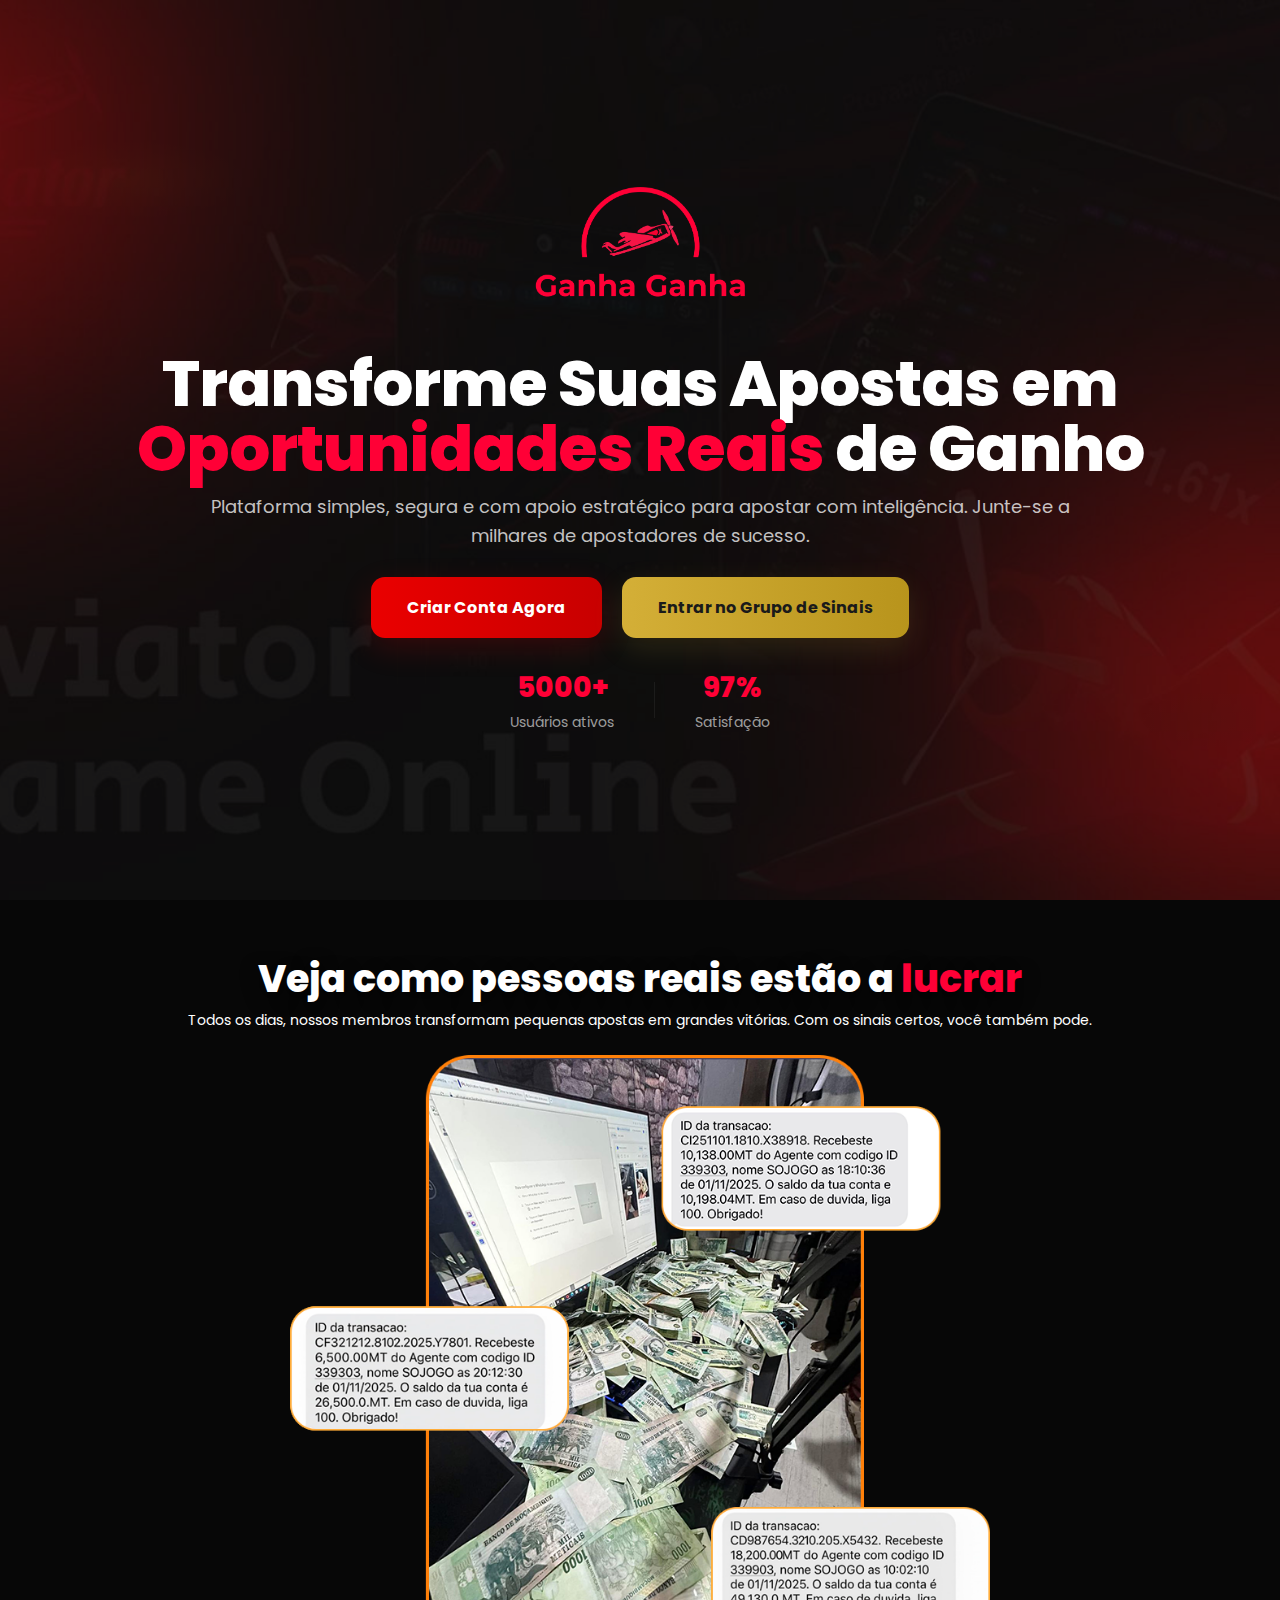
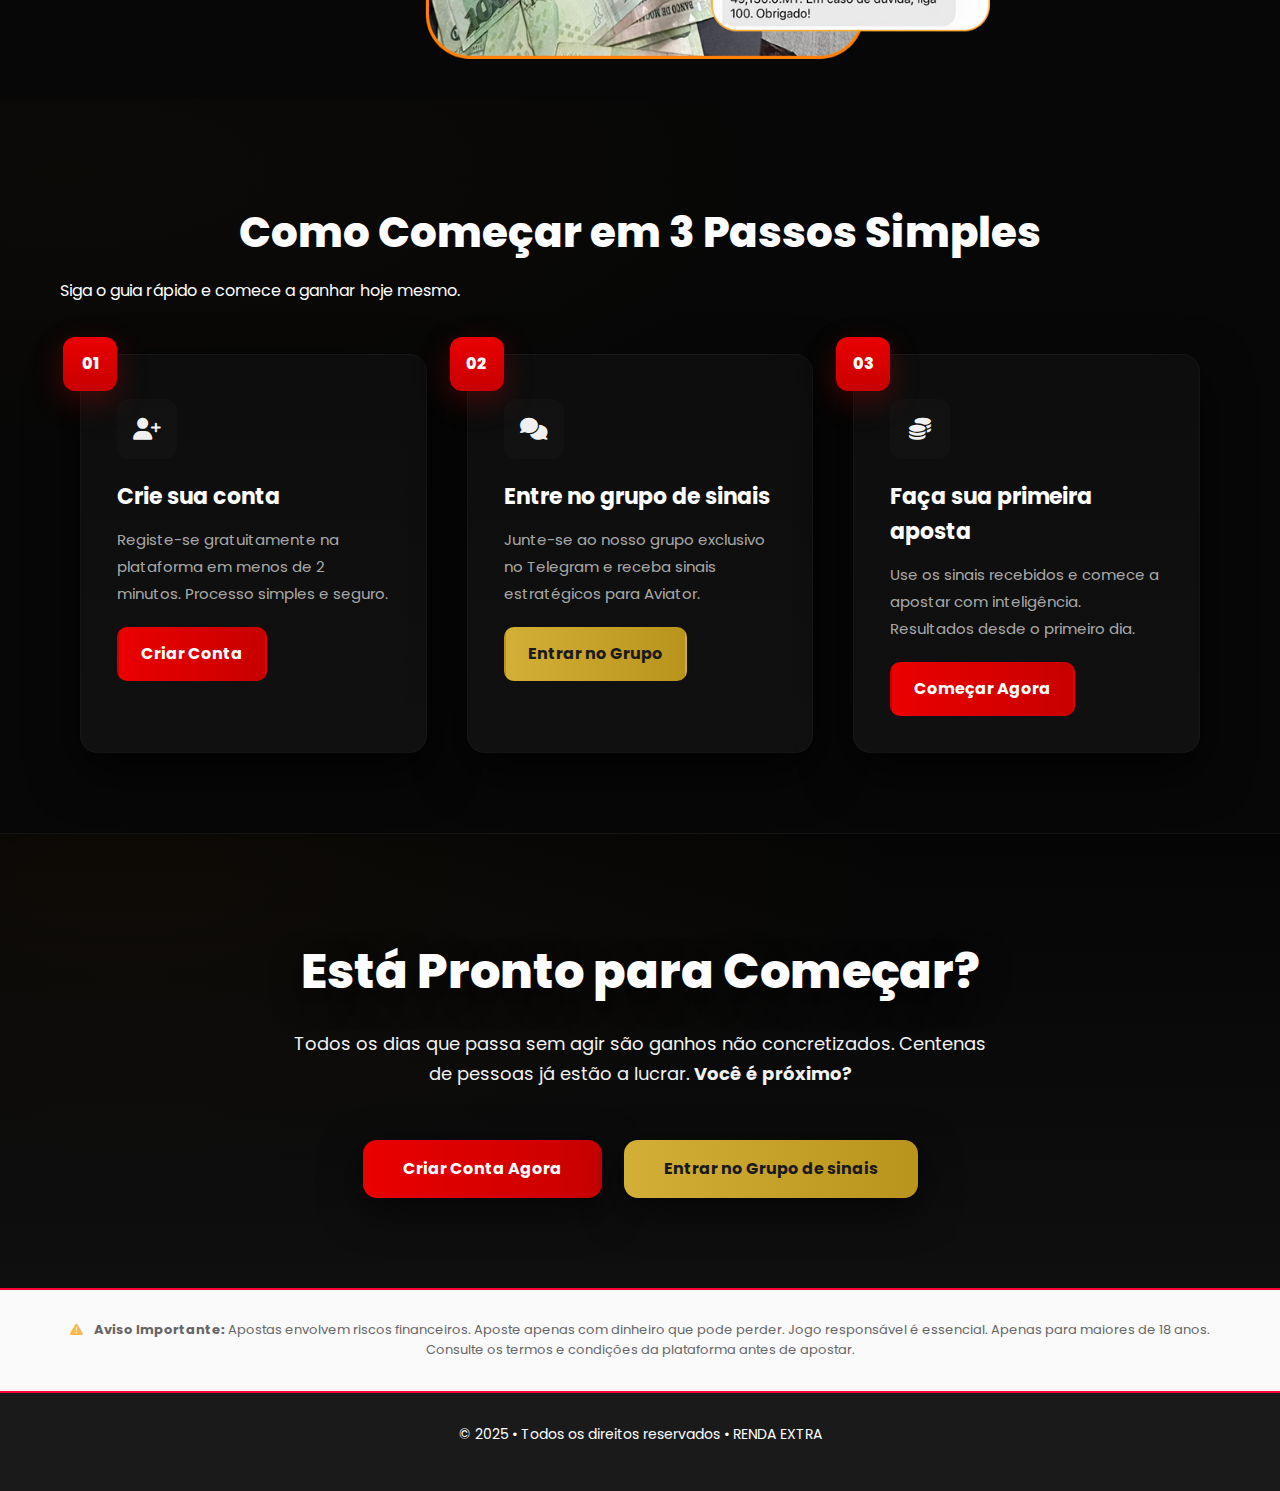
<file: index.html>
<!DOCTYPE html>
<html lang="pt-PT">
  <head>
    <meta charset="UTF-8" />
    <meta name="viewport" content="width=device-width, initial-scale=1.0" />
    <title>Ganha Ganha</title>
    <link rel="stylesheet" href="Assets/css/styles.css" />
    <link
      href="https://fonts.googleapis.com/css2?family=Poppins:wght@400;600;700;800&display=swap"
      rel="stylesheet"
    />
    <!-- Font Awesome for step icons -->
    <link
      rel="stylesheet"
      href="https://cdnjs.cloudflare.com/ajax/libs/font-awesome/6.4.0/css/all.min.css"
    />
  </head>
  <body>
    <!-- ============== SECTION 1: HERO ============== -->
    <section class="hero">
      <div class="container hero-inner">
        <div class="hero-top">
          <div class="hero-logo" aria-hidden="true">
            <img src="Assets/img/logo.png" alt="Renda Extra" />
          </div>
        </div>

        <h1 class="hero-headline">
          Transforme Suas Apostas em
          <span class="accent-text">Oportunidades Reais</span> de Ganho
        </h1>

        <p class="hero-subheadline">
          Plataforma simples, segura e com apoio estratégico para apostar com
          inteligência. Junte-se a milhares de apostadores de sucesso.
        </p>

        <div class="hero-ctas">
          <a
            href="https://media1.placard.co.mz/redirect.aspx?pid=6384&bid=1514"
            class="btn btn-hero-primary"
            target="_blank"
            >Criar Conta Agora</a
          >
          <a
            href="https://t.me/+aVhLpzeFoTkyZjM8"
            class="btn btn-hero-secondary"
            target="_blank"
            >Entrar no Grupo de Sinais</a
          >
        </div>

        <div class="hero-stats">
          <div class="stat-item">
            <div class="stat-number">5000+</div>
            <div class="stat-label">Usuários ativos</div>
          </div>
          <div class="divider" aria-hidden="true"></div>
          <div class="stat-item">
            <div class="stat-number">97%</div>
            <div class="stat-label">Satisfação</div>
          </div>
        </div>
      </div>
    </section>

    <!-- ============== SECTION 2: VÍDEO / GANHOS ============== -->
    <section class="video-section">
      <div class="container">
        <h2 class="section-title">
          Veja como pessoas reais estão a
          <span class="accent-text">lucrar</span>
        </h2>
        <p class="section-subtitle">
          Todos os dias, nossos membros transformam pequenas apostas em grandes
          vitórias. Com os sinais certos, você também pode.
        </p>

        <img
          src="Assets/img/money.png"
          alt="Ganhos"
          class="vertical-image full-image"
        />
      </div>
    </section>

    <!-- ============== SECTION 3: PASSO A PASSO ============== -->
    <section class="steps-section" id="como-comezar">
      <div class="container">
        <h2 class="section-title">Como Começar em 3 Passos Simples</h2>
        <p class="section-subtitle">
          Siga o guia rápido e comece a ganhar hoje mesmo.
        </p>

        <div class="steps-grid">
          <!-- PASSO 1 -->
          <div class="step-card">
            <div class="step-badge">01</div>
            <div class="step-icon"><i class="fas fa-user-plus"></i></div>
            <h3>Crie sua conta</h3>
            <p>
              Registe-se gratuitamente na plataforma em menos de 2 minutos.
              Processo simples e seguro.
            </p>
            <a
              href="https://media1.placard.co.mz/redirect.aspx?pid=6384&bid=1514"
              class="btn btn-gradient-gold"
              target="_blank"
            >
              Criar Conta
            </a>
          </div>

          <!-- PASSO 2 -->
          <div class="step-card">
            <div class="step-badge">02</div>
            <div class="step-icon"><i class="fas fa-comments"></i></div>
            <h3>Entre no grupo de sinais</h3>
            <p>
              Junte-se ao nosso grupo exclusivo no Telegram e receba sinais
              estratégicos para Aviator.
            </p>
            <a
              href="https://t.me/+aVhLpzeFoTkyZjM8"
              class="btn btn-gradient-green"
              target="_blank"
            >
              Entrar no Grupo
            </a>
          </div>

          <!-- PASSO 3 -->
          <div class="step-card">
            <div class="step-badge">03</div>
            <div class="step-icon"><i class="fas fa-coins"></i></div>
            <h3>Faça sua primeira aposta</h3>
            <p>
              Use os sinais recebidos e comece a apostar com inteligência.
              Resultados desde o primeiro dia.
            </p>
            <a
              href="https://media1.placard.co.mz/redirect.aspx?pid=6384&bid=1514"
              class="btn btn-gradient-gold"
              target="_blank"
            >
              Começar Agora
            </a>
          </div>
        </div>
      </div>
    </section>

    <!-- ============== SECTION 6: CTA FINAL ============== -->
    <section class="final-cta" id="cta-final">
      <div class="container">
        <h2>Está Pronto para Começar?</h2>
        <p class="urgency-text">
          Todos os dias que passa sem agir são ganhos não concretizados.
          Centenas de pessoas já estão a lucrar.
          <strong>Você é próximo?</strong>
        </p>

        <div class="final-buttons">
          <a
            href="https://media1.placard.co.mz/redirect.aspx?pid=6384&bid=1514"
            class="btn btn-primary large"
            target="_blank"
          >
            Criar Conta Agora
          </a>
          <a
            href="https://t.me/+aVhLpzeFoTkyZjM8"
            class="btn btn-secondary large"
            target="_blank"
          >
            Entrar no Grupo de sinais
          </a>
        </div>
      </div>
    </section>

    <!-- ============== SECTION 7: AVISO LEGAL ============== -->
    <section class="legal-notice">
      <div class="container">
        <p>
          <i
            class="fas fa-exclamation-triangle"
            aria-hidden="true"
            style="color: #f4b84d; margin-right: 8px"
          ></i>
          <strong>Aviso Importante:</strong> Apostas envolvem riscos
          financeiros. Aposte apenas com dinheiro que pode perder. Jogo
          responsável é essencial. Apenas para maiores de 18 anos. Consulte os
          termos e condições da plataforma antes de apostar.
        </p>
      </div>
    </section>

    <!-- ============== FOOTER ============== -->
    <footer class="footer">
      <div class="container">
        <div class="footer-content">
          <p>&copy; 2025 • Todos os direitos reservados • RENDA EXTRA</p>
        </div>
      </div>
    </footer>
  </body>
</html>
</file>
<file: Assets/css/styles.css>
/* ========== RESET E VARIÁVEIS ========== */
* {
  margin: 0;
  padding: 0;
  box-sizing: border-box;
}

:root {
  --primary-color: #1a1a1a;
  --secondary-color: #d4af37;
  --accent-color: #FF0036;
  --text-color: #333333;
  --light-text: #666666;
  --light-bg: #f5f5f5;
  --white: #ffffff;
  --shadow: 0 4px 15px rgba(0, 0, 0, 0.1);
  --shadow-hover: 0 8px 25px rgba(0, 0, 0, 0.15);
}

html {
  scroll-behavior: smooth;
}

body {
  font-family: "Poppins", sans-serif;
  color: var(--text-color);
  line-height: 1.6;
  overflow-x: hidden;
}

/* ========== CONTAINER ========== */
.container {
  max-width: 1200px;
  margin: 0 auto;
  padding: 0 20px;
}

/* ========== HEADER ========== */
.header {
  background: var(--primary-color);
  color: var(--white);
  padding: 15px 0;
  position: sticky;
  top: 0;
  z-index: 1000;
  box-shadow: var(--shadow);
}

.header .container {
  display: flex;
  justify-content: space-between;
  align-items: center;
}

.logo h1 {
  font-size: 24px;
  font-weight: 800;
  letter-spacing: 1px;
}

.nav {
  display: flex;
  gap: 30px;
}

.nav a {
  color: var(--white);
  text-decoration: none;
  font-weight: 600;
  transition: color 0.3s ease;
  border-bottom: 2px solid transparent;
}

.nav a:hover {
  color: var(--accent-color);
  border-bottom-color: var(--accent-color);
}

/* ========== BUTTONS ========== */
.btn {
  display: inline-block;
  padding: 15px 35px;
  border-radius: 8px;
  text-decoration: none;
  font-weight: 700;
  transition: all 0.3s ease;
  border: 2px solid transparent;
  cursor: pointer;
  text-align: center;
}

.btn-primary {
  background: linear-gradient(135deg, var(--accent-color), #FF0036);
  color: var(--primary-color);
  box-shadow: 0 4px 15px rgba(212, 175, 55, 0.3);
}

.btn-primary:hover {
  transform: translateY(-3px);
  box-shadow: 0 8px 25px rgba(212, 175, 55, 0.5);
}

.btn-secondary {
  background: var(--secondary-color);
  color: var(--white);
  border: 2px solid var(--accent-color);
}

.btn-secondary:hover {
  background: var(--primary-color);
  transform: translateY(-3px);
  box-shadow: var(--shadow-hover);
}

.btn-outline {
  background: transparent;
  color: var(--secondary-color);
  border: 2px solid var(--secondary-color);
}

.btn-outline:hover {
  background: var(--secondary-color);
  color: var(--white);
  transform: translateY(-3px);
}

.btn.large {
  padding: 18px 45px;
  font-size: 16px;
}

/* ========== SECTION 1: HERO ========== */
.hero {
  position: relative;
  min-height: 100vh;
  display: flex;
  align-items: center;
  justify-content: center;
  padding: 70px 0 50px;
  background: radial-gradient(
      1200px 400px at 10% 20%,
      rgba(255, 155, 28, 0.06),
      transparent 10%
    ),
    radial-gradient(
      800px 300px at 95% 80%,
      rgba(45, 90, 61, 0.04),
      transparent 10%
    ),
    url("../img/bg.jpg");
  background-size: 1200px 400px, 800px 300px, cover;
  background-position: 10% 20%, 95% 80%, center;
  background-repeat: no-repeat;
  background-color: #070707;
  color: var(--white);
  overflow: hidden;
}

.hero-inner {
  max-width: 1100px;
  margin: 0 auto;
  text-align: center;
}

/* overlay to control opacity of the background image without affecting content */
.hero::before {
  content: "";
  position: absolute;
  inset: 0;
  background: rgba(0, 0, 0, 0.45);
  z-index: 0;
}

.hero-inner {
  position: relative;
  z-index: 1;
}

.hero-top {
  display: flex;
  flex-direction: column;
  align-items: center;
  gap: 8px;
  margin-bottom: 10px;
}

.hero-logo img {
  width: 220px;
  height: auto;
  display: block;
  margin-bottom: 40; /* remove default extra spacing */
}

.hero-badge span {
  display: inline-block;
  background: rgba(255, 255, 255, 0.04);
  color: rgba(255, 255, 255, 0.92);
  padding: 10px 18px;
  border-radius: 28px;
  font-weight: 600;
  font-size: 14px;
  border: 1px solid rgba(255, 255, 255, 0.03);
}

.hero-headline {
  font-size: 64px;
  line-height: 1.02;
  font-weight: 800;
  margin: 10px 0 12px;
  color: #ffffff;
  letter-spacing: -1px;
}

.accent-text {
  color: #FF0036;
}

.hero-subheadline {
  max-width: 900px;
  margin: 0 auto 26px;
  color: rgba(255, 255, 255, 0.75);
  font-size: 18px;
}

.hero-features {
  display: flex;
  justify-content: center;
  flex-wrap: wrap;
  gap: 18px 28px;
  margin: 22px auto 32px;
}

.feature {
  display: inline-flex;
  align-items: center;
  gap: 10px;
  color: rgba(255, 255, 255, 0.88);
  font-weight: 600;
  font-size: 14px;
}

.feature .check {
  width: 22px;
  height: 22px;
  display: inline-grid;
  place-items: center;
  background: rgba(0, 0, 0, 0.45);
  color: #1bd76a;
  border-radius: 50%;
  border: 1px solid rgba(0, 0, 0, 0.3);
  font-weight: 800;
}

.hero-ctas {
  display: flex;
  gap: 20px;
  justify-content: center;
  margin-bottom: 28px;
  flex-wrap: wrap;
}

.btn-hero-primary {
  background: linear-gradient(90deg, #ea0000, #c80000);
  color: #ffffff;
  padding: 18px 36px;
  border-radius: 14px;
  font-weight: 700;
  box-shadow: 0 10px 30px rgba(234, 0, 0, 0.18);
  border: none;
}

.btn-hero-primary:hover {
  transform: translateY(-4px);
}

.btn-hero-secondary {
  background: linear-gradient(90deg, #d4af37, #b8941c);
  color: #1a1a1a;
  padding: 18px 36px;
  border-radius: 14px;
  font-weight: 700;
  border: none;
  box-shadow: 0 10px 30px rgba(212, 175, 55, 0.14);
}

.hero-stats {
  display: flex;
  gap: 30px;
  justify-content: center;
  align-items: center;
  margin-top: 8px;
}
.stat-item {
  text-align: center;
}
.stat-number {
  font-size: 28px;
  font-weight: 800;
  color: #FF0036;
}
.stat-label {
  font-size: 14px;
  color: rgba(255, 255, 255, 0.6);
}
.divider {
  width: 1px;
  height: 36px;
  background: rgba(255, 255, 255, 0.06);
  margin: 0 10px;
}

/* ========== SECTION 2: VÍDEO ========== */
.video-section {
  padding: 60px 0 40px;
  background: #070707;
  color: var(--white);
}

.video-badge span {
  display: inline-block;
  background: #d4af37;
  color: #1a1a1a;
  padding: 8px 18px;
  border-radius: 28px;
  font-weight: 600;
  font-size: 14px;
  border: 1px solid rgba(255, 255, 255, 0.03);
  margin-bottom: 14px;
}

.section-title {
  font-size: 42px;
  font-weight: 800;
  text-align: center;
  margin-bottom: 12px;
  color: var(--white);
}

/* Specific tweaks for the large video showcase section */
.video-section .section-title {
  font-size: 38px;
  line-height: 1.02;
  margin-bottom: 10px;
  text-shadow: 0 6px 18px rgba(0, 0, 0, 0.6);
}

.video-section .section-subtitle {
  font-size: 14px;
  margin-bottom: 24px;
  text-align: center;
}

.image-card {
  max-width: 380px;
  margin: 36px auto 10px;
  border-radius: 18px;
  overflow: hidden;
  position: relative;
  background: transparent;
  border: none;
}

.image-card-inner {
  height: auto;
  background: transparent;
  border-radius: 18px;
  display: block;
  position: relative;
  box-shadow: none;
  padding: 0;
}

.vertical-image {
  width: 100%;
  height: 720px;
  object-fit: cover;
  display: block;
  border-radius: 18px;
}

.vertical-image.full-image {
  display: block;
  width: 100%;
  max-width: 700px;
  height: auto;
  object-fit: cover;
  border-radius: 6px;
  margin: 18px auto 0;
}

/* ========== SECTION 3: PASSO A PASSO ========== */
.steps-section {
  padding: 100px 0 80px;
  background: radial-gradient(
      800px 300px at 5% 10%,
      rgba(255, 155, 28, 0.02),
      transparent
    ),
    #070707;
  color: var(--white);
}

.steps-grid {
  display: grid;
  grid-template-columns: repeat(auto-fit, minmax(300px, 1fr));
  gap: 40px;
  margin-top: 50px;
  padding: 0 20px;
}

.step-card {
  background: linear-gradient(
    180deg,
    rgba(14, 14, 14, 0.85),
    rgba(20, 20, 20, 0.78)
  );
  padding: 44px 36px 36px;
  border-radius: 18px;
  text-align: left;
  box-shadow: 0 18px 50px rgba(0, 0, 0, 0.7);
  transition: all 0.28s ease;
  position: relative;
  overflow: visible;
  border: 1px solid rgba(255, 255, 255, 0.03);
}

.step-card:hover {
  transform: translateY(-10px);
  box-shadow: 0 30px 70px rgba(0, 0, 0, 0.75);
}

.step-badge {
  position: absolute;
  left: -18px;
  top: -18px;
  width: 54px;
  height: 54px;
  background: linear-gradient(180deg, #ea0000, #c80000);
  color: #ffffff;
  font-weight: 800;
  display: grid;
  place-items: center;
  border-radius: 12px;
  box-shadow: 0 10px 30px rgba(234, 0, 0, 0.25);
  z-index: 6;
}

.step-icon {
  width: 60px;
  height: 60px;
  border-radius: 12px;
  background: rgba(255, 255, 255, 0.02);
  display: flex;
  align-items: center;
  justify-content: center;
  color: rgba(255, 255, 255, 0.95);
  font-size: 22px;
  margin-bottom: 20px;
}

.step-card h3 {
  font-size: 22px;
  margin-bottom: 12px;
  color: #ffffff;
}

.step-card p {
  color: rgba(255, 255, 255, 0.65);
  margin-bottom: 20px;
  font-size: 15px;
  line-height: 1.8;
}

.btn-gradient-gold {
  background: linear-gradient(90deg, #ea0000, #c80000);
  color: #ffffff;
  padding: 12px 22px;
  border-radius: 10px;
  font-weight: 700;
  display: inline-block;
}

.btn-gradient-green {
  background: linear-gradient(90deg, #d4af37, #b8941c);
  color: #1a1a1a;
  padding: 12px 22px;
  border-radius: 10px;
  font-weight: 700;
  display: inline-block;
}

.btn-gradient-gold:hover,
.btn-gradient-green:hover {
  transform: translateY(-3px);
  box-shadow: 0 14px 40px rgba(0, 0, 0, 0.45);
}

/* ========== SECTION 6: CTA FINAL ========== */
.final-cta {
  padding: 100px 0 90px;
  background: radial-gradient(
      800px 300px at 10% 10%,
      rgba(255, 155, 28, 0.03),
      transparent
    ),
    linear-gradient(180deg, #050505, #0f0f0f);
  color: var(--white);
  text-align: center;
  border-top: 1px solid rgba(255, 255, 255, 0.02);
}

.final-cta h2 {
  font-size: 48px;
  font-weight: 800;
  margin-bottom: 18px;
  text-shadow: 0 10px 30px rgba(0, 0, 0, 0.7);
}

.urgency-text {
  font-size: 18px;
  max-width: 700px;
  margin: 0 auto 50px;
  line-height: 1.7;
  opacity: 0.95;
}

.final-buttons {
  display: flex;
  gap: 22px;
  justify-content: center;
  flex-wrap: wrap;
  margin-top: 18px;
}

.final-cta .btn {
  padding: 16px 40px;
  border-radius: 14px;
  box-shadow: 0 12px 40px rgba(0, 0, 0, 0.6);
}

.final-cta .btn-primary.large {
  background: linear-gradient(90deg, #ea0000, #c80000);
  color: #ffffff;
  border: none;
}

.final-cta .btn-secondary.large {
  background: linear-gradient(90deg, #d4af37, #b8941c);
  color: #1a1a1a;
  border: none;
}

.final-cta .btn-primary.large:hover,
.final-cta .btn-secondary.large:hover {
  transform: translateY(-4px);
  box-shadow: 0 20px 60px rgba(0, 0, 0, 0.65);
}

/* ========== SECTION 7: AVISO LEGAL ========== */
.legal-notice {
  padding: 30px 0;
  background: #fafafa;
  border-top: 2px solid var(--accent-color);
}

.legal-notice p {
  text-align: center;
  font-size: 13px;
  color: var(--light-text);
  line-height: 1.6;
}

/* ========== FOOTER ========== */
.footer {
  background: var(--primary-color);
  color: var(--white);
  padding: 30px 0;
  border-top: 2px solid var(--accent-color);
}

.footer-content {
  text-align: center;
}

.footer-content p {
  margin-bottom: 15px;
  font-size: 14px;
}

.footer-links {
  display: flex;
  gap: 30px;
  justify-content: center;
  flex-wrap: wrap;
}

.footer-links a {
  color: var(--accent-color);
  text-decoration: none;
  font-size: 13px;
  transition: color 0.3s ease;
}

.footer-links a:hover {
  color: var(--white);
}

/* ========== RESPONSIVIDADE ========== */
@media (max-width: 768px) {
  .hero {
    min-height: 100%;
    padding: 40px 0 30px;
  }

  .hero .container {
    grid-template-columns: 1fr;
  }

  .hero-logo img {
    width: 120px;
    height: 120px;
    object-fit: contain;
  }

  .hero-headline {
    font-size: 32px;
    margin: 12px 0 8px;
  }

  .hero-subheadline {
    font-size: 16px;
    margin: 0 auto 16px;
  }

  .hero-ctas {
    gap: 12px;
    margin-bottom: 16px;
  }

  .hero-stats {
    gap: 20px;
    margin-top: 6px;
  }

  .hero-placeholder {
    height: 300px;
    font-size: 48px;
  }

  .cta-buttons {
    flex-direction: column;
  }

  .cta-buttons .btn {
    width: 100%;
  }

  .section-title {
    font-size: 32px;
  }

  .section-subtitle {
    font-size: 16px;
  }

  .mobile-section .container {
    grid-template-columns: 1fr;
  }

  .phone-placeholder {
    height: 350px;
    font-size: 60px;
  }

  .mobile-text h2 {
    font-size: 28px;
  }

  .nav {
    gap: 15px;
    font-size: 13px;
  }

  .logo h1 {
    font-size: 18px;
  }

  .final-buttons {
    flex-direction: column;
  }

  .final-buttons .btn {
    width: 100%;
  }

  .final-cta h2 {
    font-size: 28px;
  }

  .urgency-text {
    font-size: 16px;
  }

  .steps-grid {
    grid-template-columns: 1fr;
  }

  .benefits-grid {
    grid-template-columns: 1fr;
  }
}

@media (max-width: 480px) {
  .hero-headline {
    font-size: 24px;
  }

  .section-title {
    font-size: 24px;
  }

  .btn {
    padding: 12px 25px;
    font-size: 14px;
  }

  .btn.large {
    padding: 15px 35px;
  }

  .hero-benefits li {
    font-size: 14px;
  }

  .nav {
    display: none;
  }

  .hero-placeholder {
    height: 250px;
    font-size: 36px;
  }

  .mobile-text h2 {
    font-size: 22px;
  }

  .mobile-text > p {
    font-size: 14px;
  }

  .mobile-list li {
    font-size: 14px;
  }

  .final-cta h2 {
    font-size: 24px;
  }

  .urgency-text {
    font-size: 14px;
  }

  .step-card {
    padding: 25px;
  }

  .benefit-card {
    padding: 25px;
  }
}

/* ========== ANIMAÇÕES ========== */
@keyframes fadeIn {
  from {
    opacity: 0;
    transform: translateY(20px);
  }
  to {
    opacity: 1;
    transform: translateY(0);
  }
}

.hero-content,
.step-card,
.benefit-card {
  animation: fadeIn 0.6s ease-out;
}
</file>
